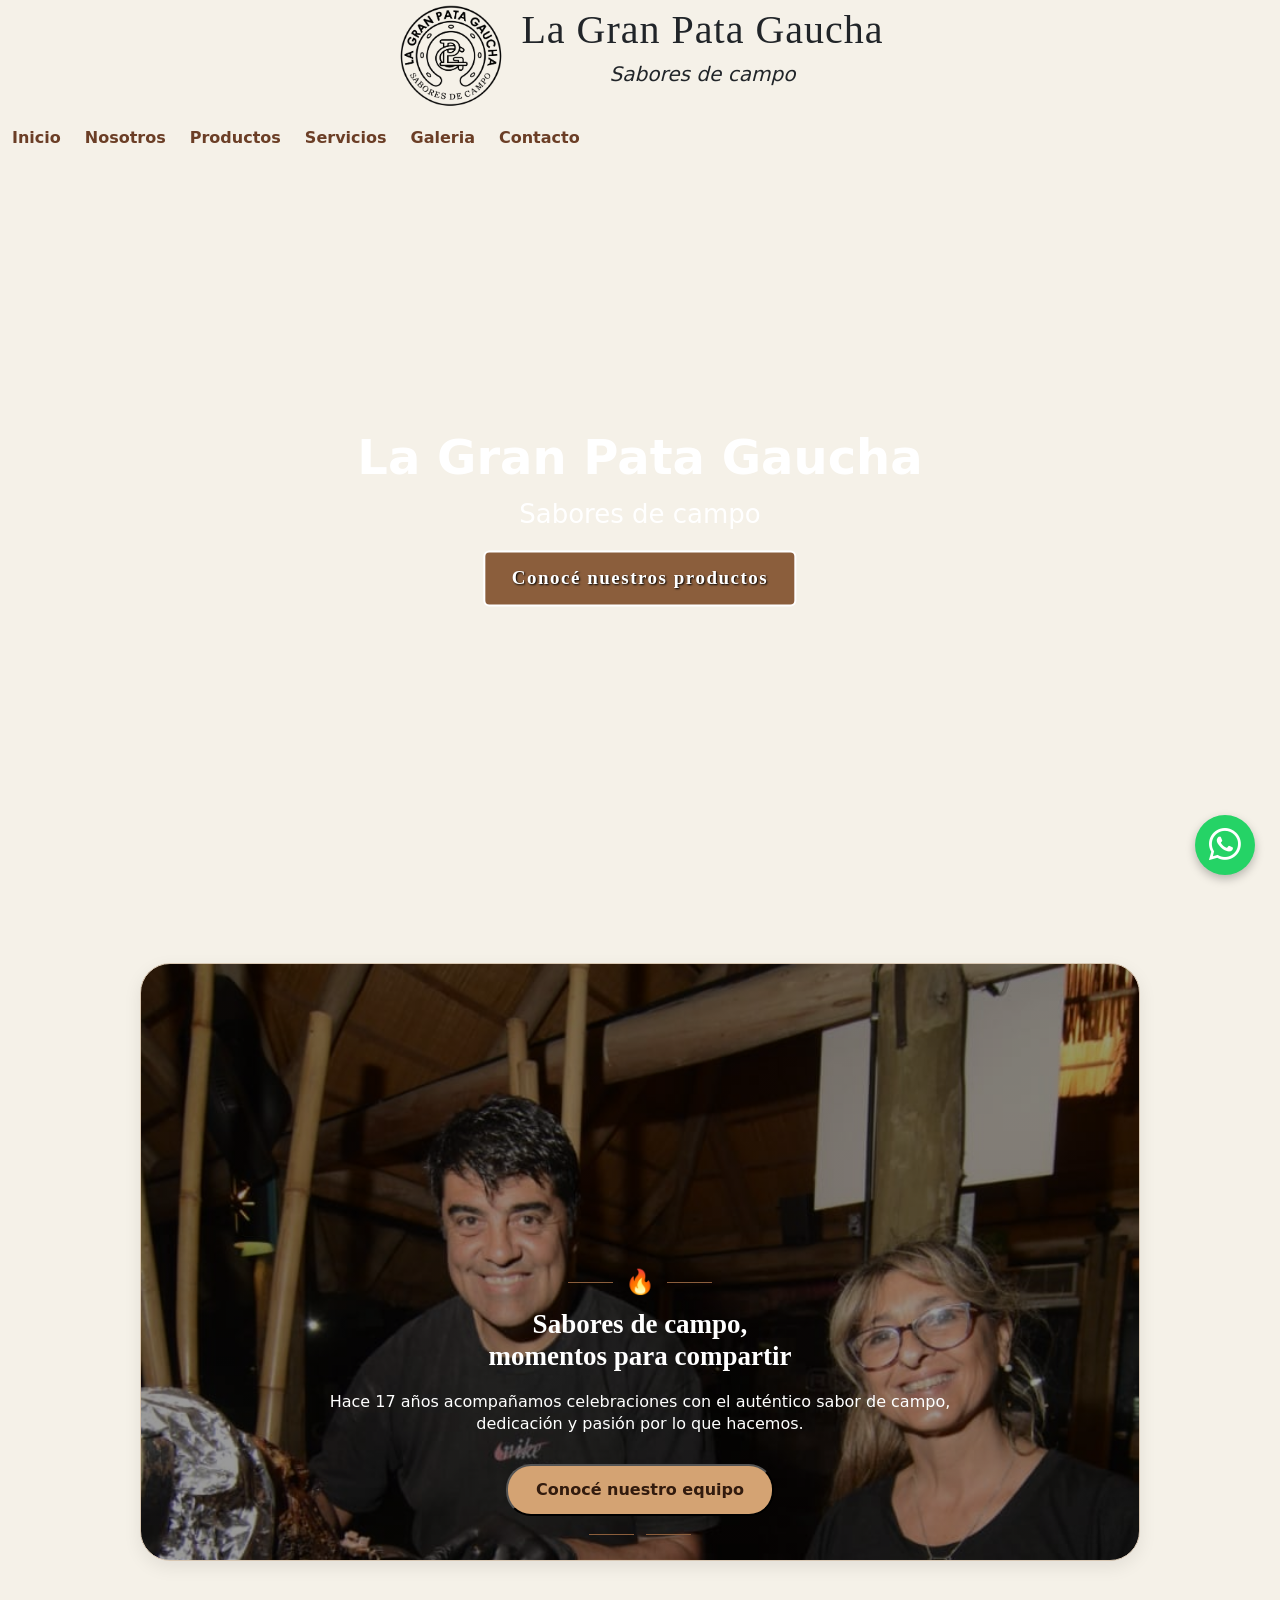
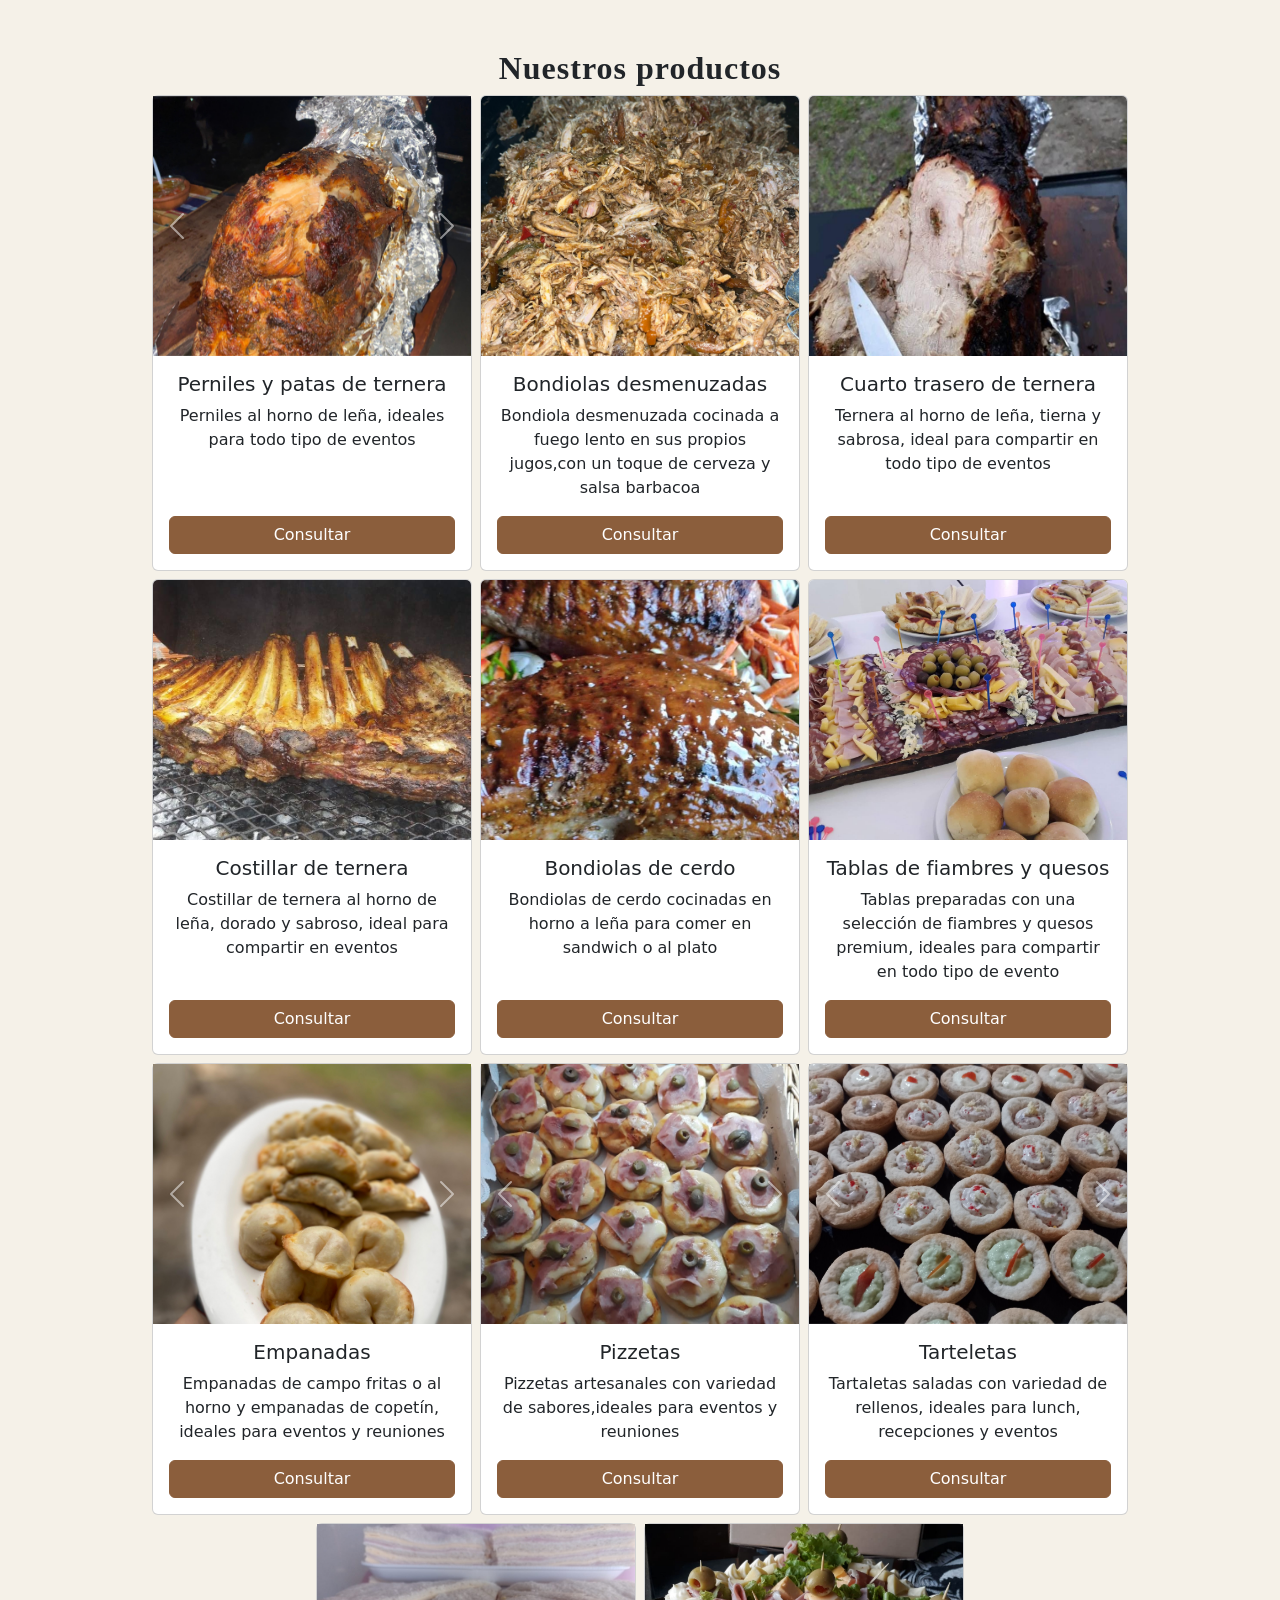
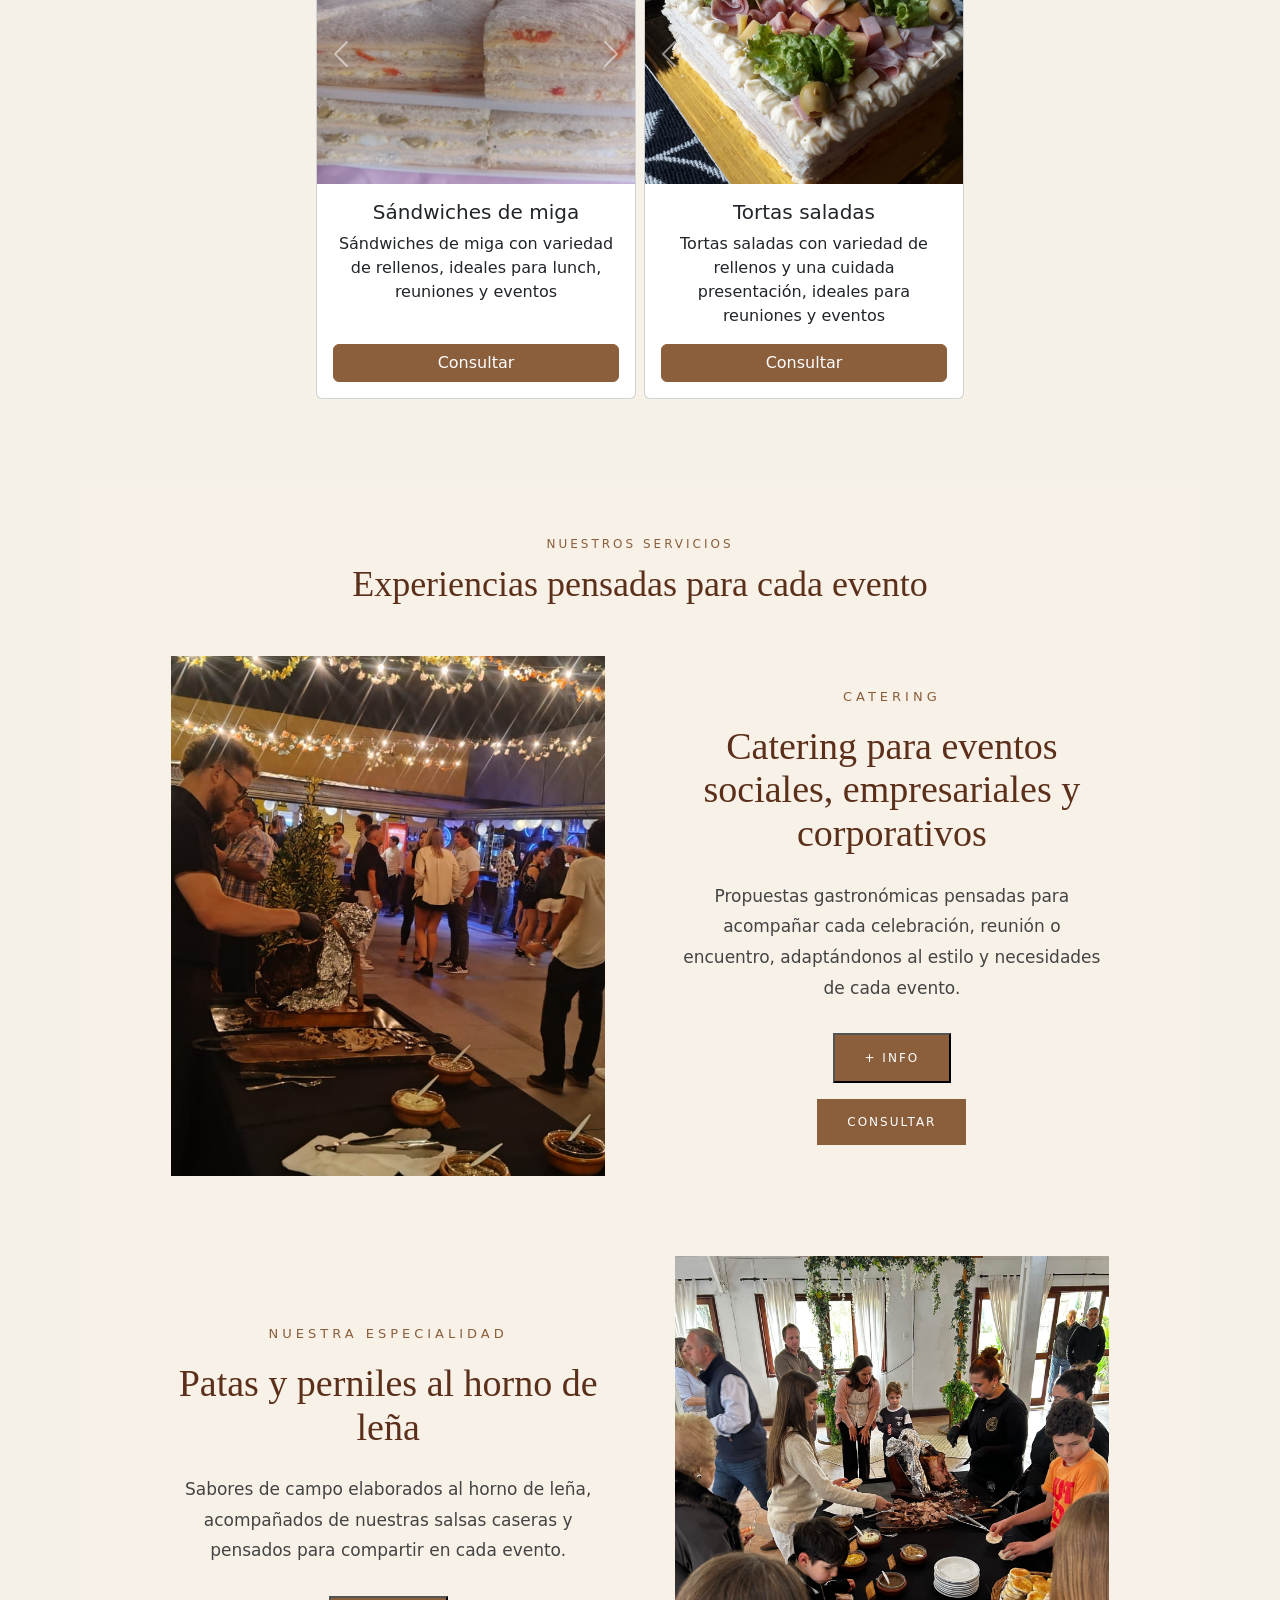
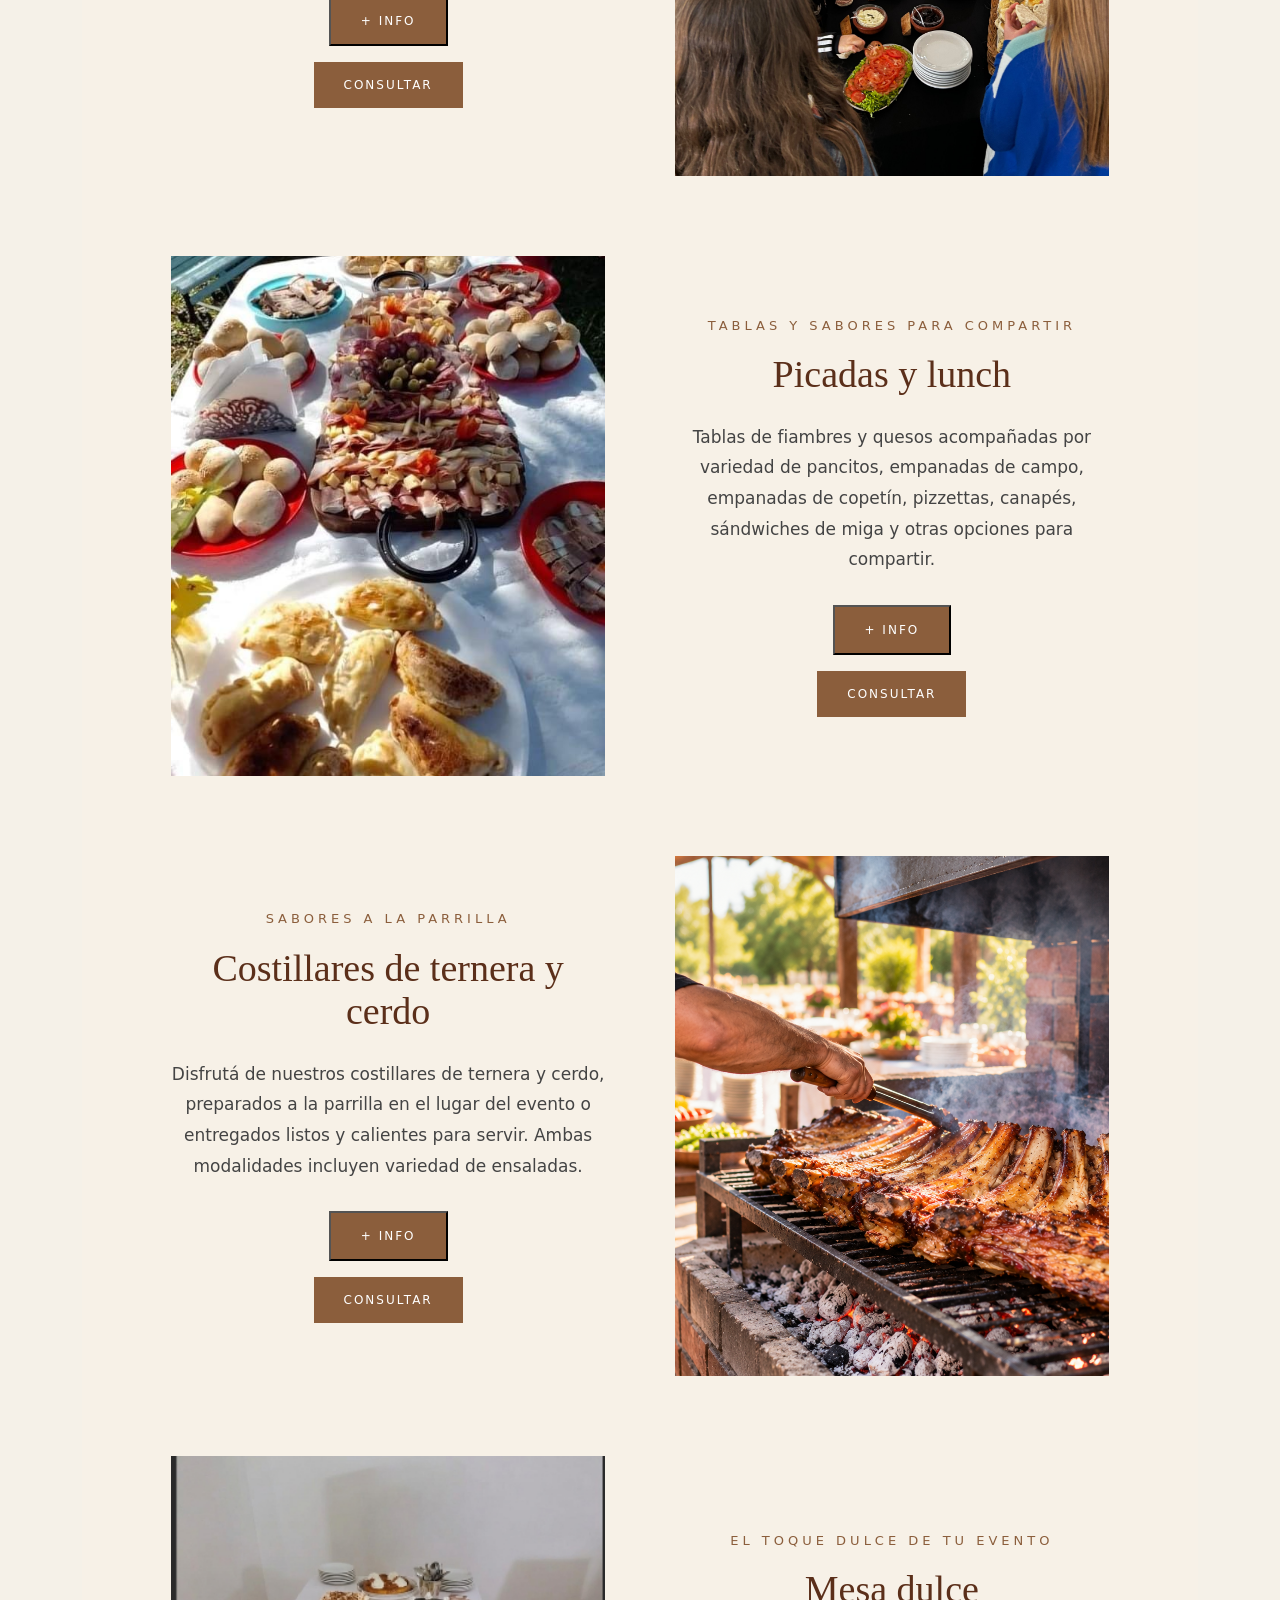
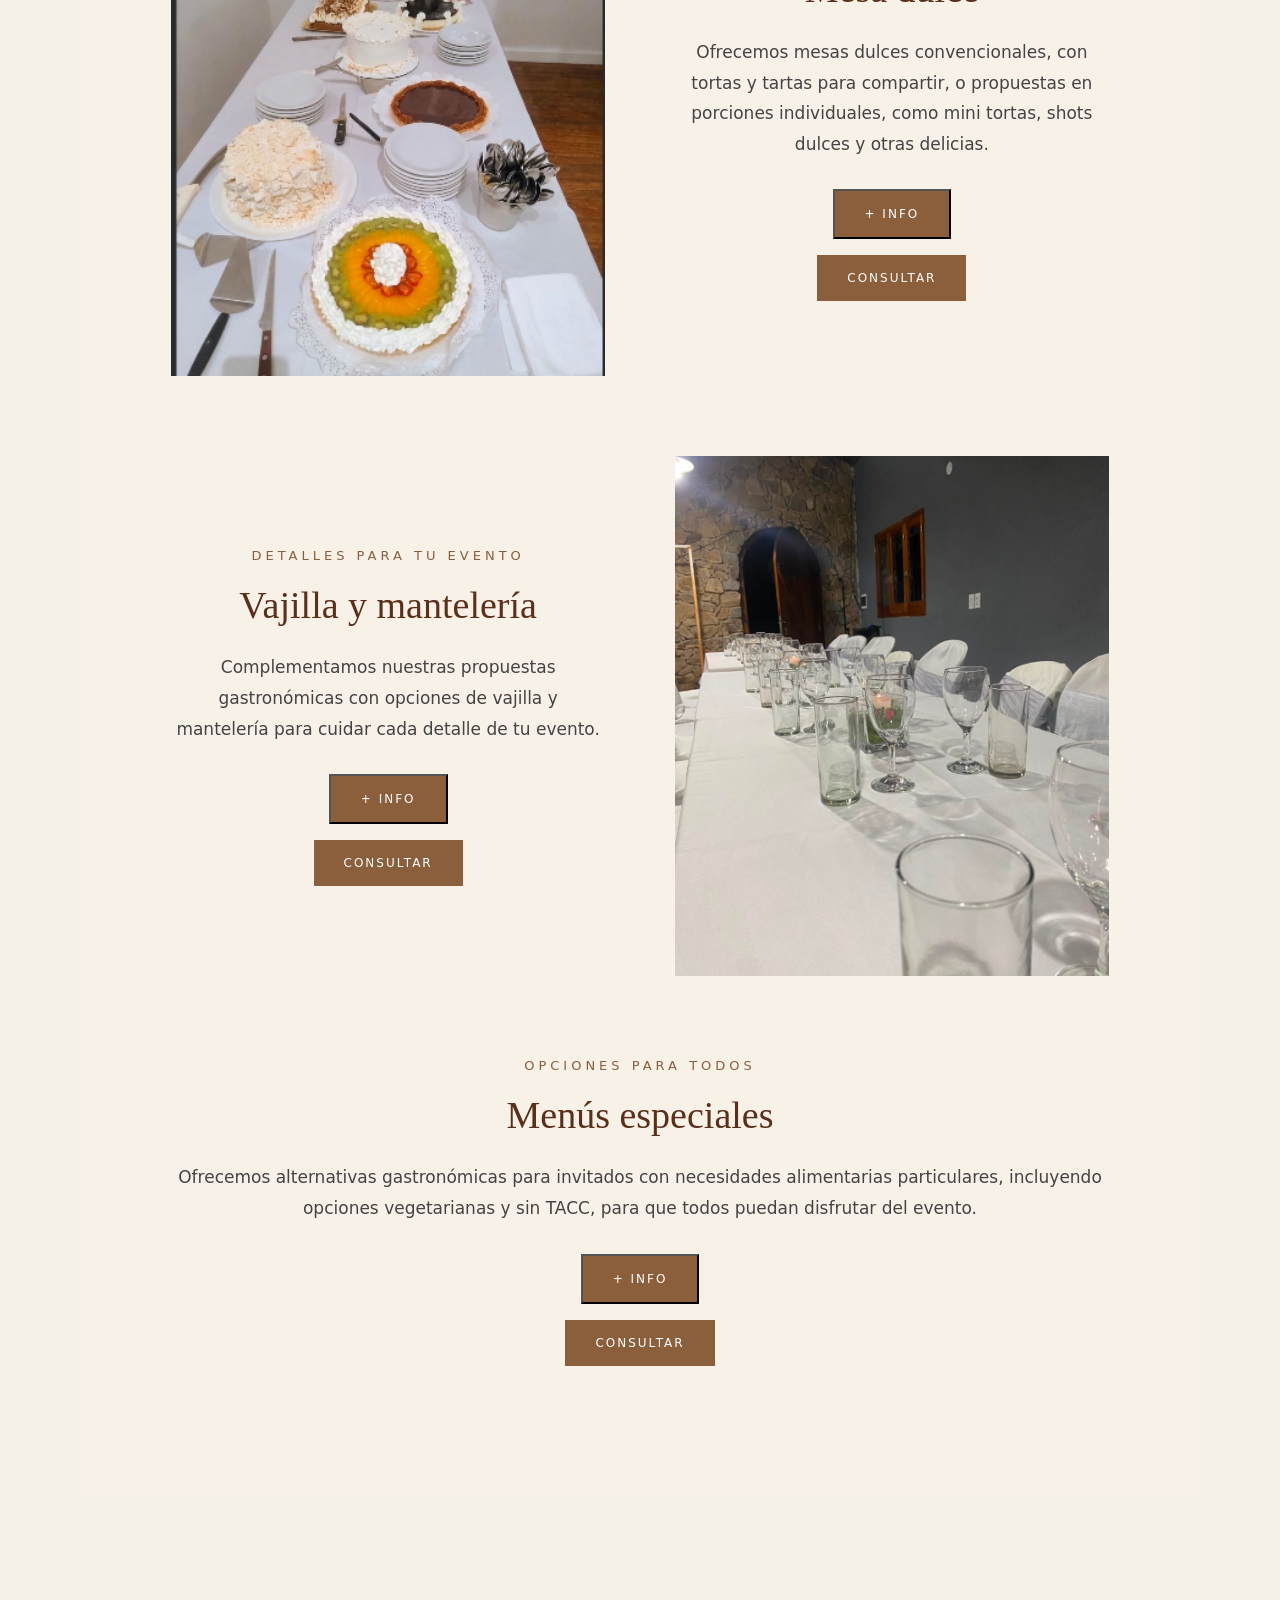
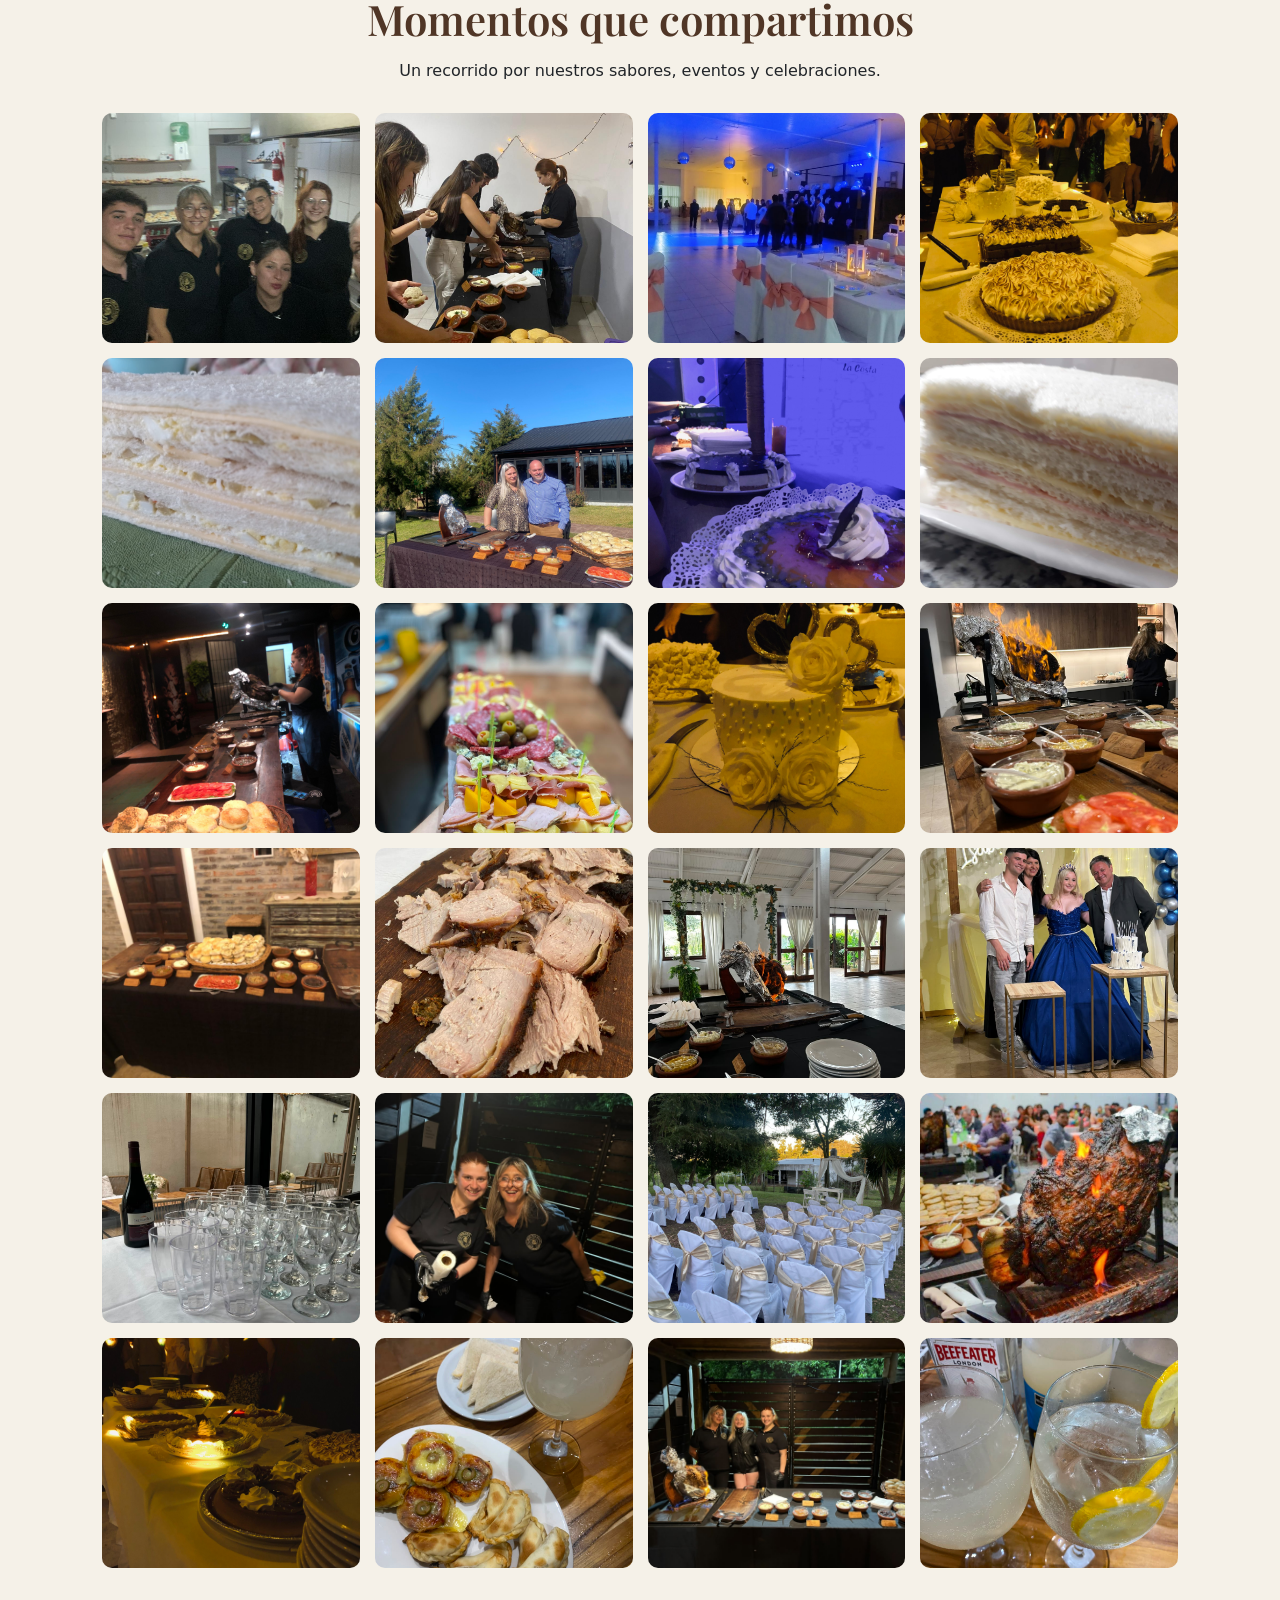
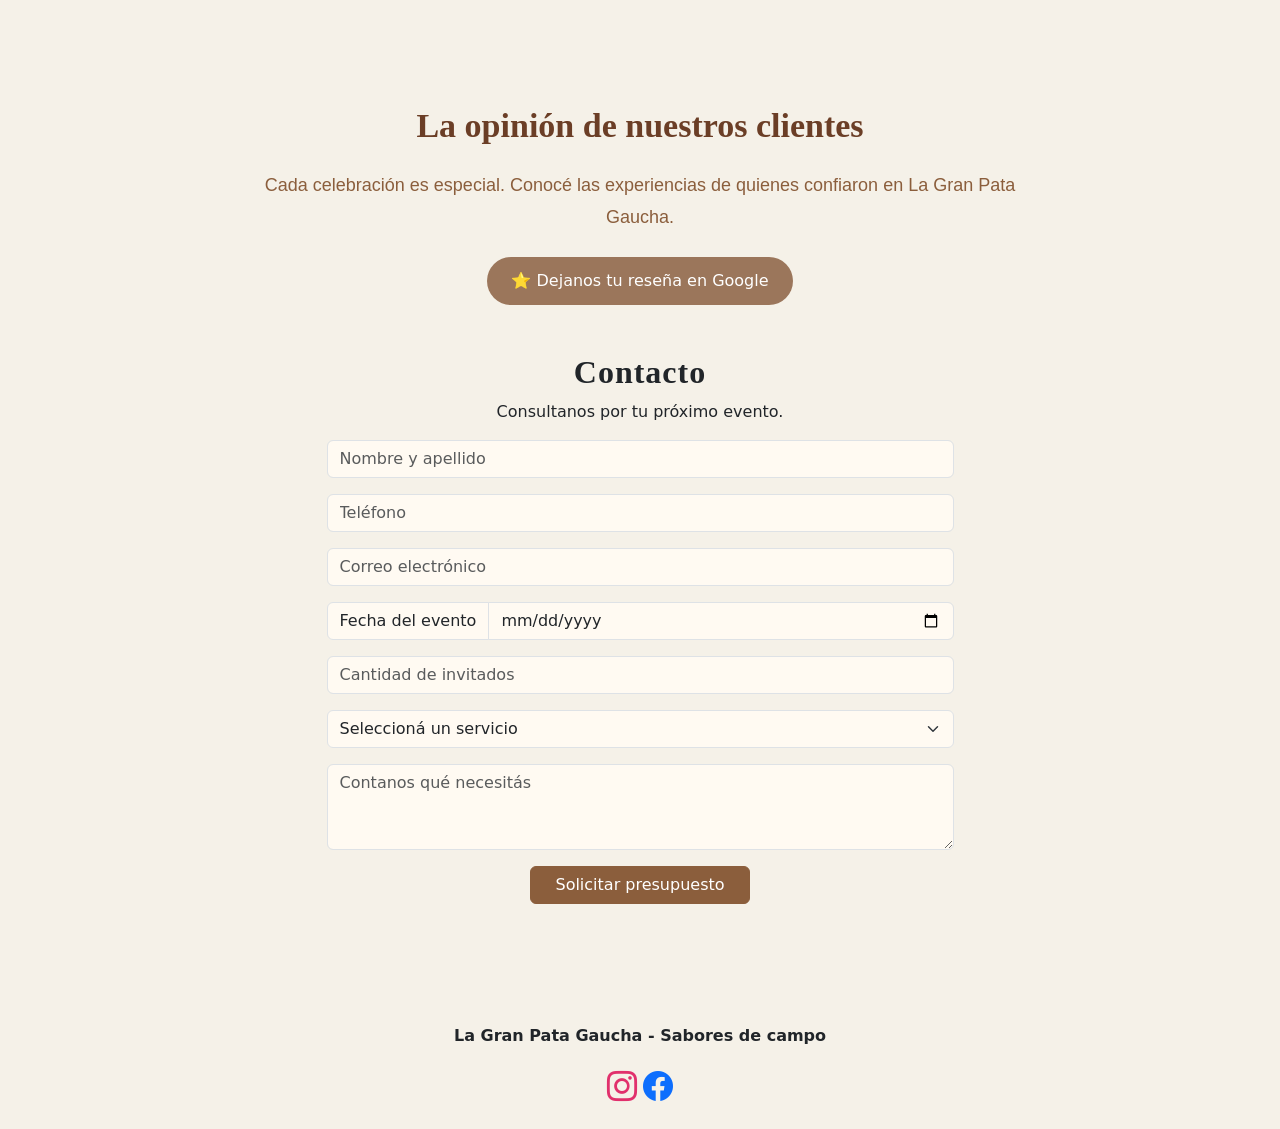
<file: index.html>
<!DOCTYPE html>
<html lang="es">

<head>
    <meta charset="UTF-8">
    <meta name="viewport" content="width=device-width, initial-scale=1.0">

    <title>La Gran Pata Gaucha</title>
    <link rel="icon" type="image/png" href="img/logo-lgpg.png">
    <link href="https://cdn.jsdelivr.net/npm/bootstrap@5.3.8/dist/css/bootstrap.min.css" rel="stylesheet">
    <!-- Librería de íconos para redes sociales -->
     <link rel="stylesheet" href="https://cdn.jsdelivr.net/npm/bootstrap-icons@1.13.1/font/bootstrap-icons.min.css">
    <link rel="stylesheet" href="style.css" >
    
<!-- Tipografía para el título de la galería -->
<link href="https://fonts.googleapis.com/css2?family=Playfair+Display:wght@500;600;700&display=swap" rel="stylesheet">

</head>

<body>
<!-- ENCABEZADO Y MENÚ DE NAVEGACIÓN -->
    <header>

    <div class="marca">
        <img src="img/logo-lgpg.png" alt="Logo La Gran Pata Gaucha" class="logo">

        <div class="marca-texto">
            <h1>La Gran Pata Gaucha</h1>
            <p>Sabores de campo</p>
        </div>
    </div>

        <nav class="navbar navbar-expand-md">
          <button class="navbar-toggler" type="button"
        data-bs-toggle="collapse"
        data-bs-target="#menuPrincipal"
        aria-controls="menuPrincipal"
        aria-expanded="false"
        aria-label="Abrir menú">
    <span class="navbar-toggler-icon"></span>
</button>
<div class="collapse navbar-collapse" id="menuPrincipal">
            <a href="#inicio">Inicio</a>
            <a href="#nosotros">Nosotros</a>
            <a href="#productos">Productos</a>
            <a href="#servicios">Servicios</a>
            <a href="#galeria">Galeria</a>
            <a href="#contacto">Contacto</a>
            </div>
        </nav>
    </header>
    <!-- PORTADA PRINCIPAL CON VIDEO -->
    <section class="hero">
    <video autoplay muted loop playsinline>
        <source src="img/video-portada.mp4" type="video/mp4">
    </video>
    <div class="hero-texto">
    <h2>La Gran Pata Gaucha</h2>
    <p>Sabores de campo</p>
    <a href="#productos" class="btn btn-light">Conocé nuestros productos</a>
</div>
</section>

    <main class="container">

     

       
<!-- SECCIÓN NOSOTROS -->
        <section id="nosotros" class="presentacion">
          <div class="icono-fuego">🔥</div>
    <h2 class="titulo-presentacion">
    Sabores de campo,<br>
    momentos para compartir
</h2>
 

<!-- Presentación breve del emprendimiento -->
<p>
    Hace 17 años acompañamos celebraciones con el auténtico
    sabor de campo, dedicación y pasión por lo que hacemos.
</p>


<!-- Botón para mostrar u ocultar la historia y las fotos del equipo -->
<button type="button" class="btn-equipo"
        aria-controls="carrusel-equipo"
        aria-expanded="false"
        onclick="
          const seccion = document.getElementById('carrusel-equipo');
          const abierto = getComputedStyle(seccion).display !== 'none';
          seccion.style.display = abierto ? 'none' : 'block';
          this.setAttribute('aria-expanded', String(!abierto));
        ">
  Conocé nuestro equipo
</button>

    <div class="adorno-inferior"></div>
</section>

<!-- SECCIÓN DEL CARRUSEL DEL EQUIPO -->
<section id="carrusel-equipo" class="seccion-equipo">


 <!-- Presentación de la historia y trayectoria del emprendimiento -->
<h2>Nuestra historia</h2>

<p>
  Desde hace 17 años acompañamos celebraciones y encuentros
  con el auténtico sabor de campo.
  Nos especializamos en patas y perniles al horno de leña,
  elaborados con dedicación y acompañados de nuestras salsas caseras.
</p>

<p>
  Ofrecemos propuestas gastronómicas para eventos sociales,
  empresariales y corporativos, cuidando cada detalle
  para que nuestros clientes disfruten de momentos únicos.
</p>
  <!-- Carrusel de fotografías del equipo -->
<div id="fotos-equipo" class="carousel slide">

  <!-- Contenedor de las diez fotografías -->
  <div class="carousel-inner">

    <div class="carousel-item active">
      <img src="img/galeria/005d1eff-229f-46d8-8531-88bf1c6af94f.jpeg" class="d-block w-100" alt="Equipo de La Gran Pata Gaucha - foto 1">
    </div>

    <div class="carousel-item">
      <img src="img/galeria/482c48f1-3d5e-4866-93b4-200c1d446063.jpeg" class="d-block w-100" alt="Equipo - foto 2">
    </div>

    <div class="carousel-item">
      <img src="img/galeria/614b68d2-f83f-4714-9bb3-be6f33734f76.jpeg" class="d-block w-100" alt="Equipo - foto 3">
    </div>

    <div class="carousel-item">
      <img src="img/galeria/c7963049-7d01-4f34-a682-7ef7d5ffdc37.jpeg" class="d-block w-100" alt="Equipo - foto 4">
    </div>

    <div class="carousel-item">
      <img src="img/galeria/WhatsApp Image 2026-11-04 at 01.30.22 (2).jpeg" class="d-block w-100" alt="Equipo - foto 5">
    </div>

    <div class="carousel-item">
      <img src="img/galeria/0a4aaed6-5814-459d-b85c-959907adba3a.jpeg" class="d-block w-100" alt="Equipo - foto 6">
    </div>

    <div class="carousel-item">
      <img src="img/galeria/1f5c973f-4663-426c-8f94-d7722bf26531.jpeg" class="d-block w-100" alt="Equipo - foto 7">
    </div>

    <div class="carousel-item">
      <img src="img/galeria/6b0fe9c0-3e1f-49bd-bf2f-64dcd9a7407e.jpeg" class="d-block w-100" alt="Equipo - foto 8">
    </div>

    <div class="carousel-item">
      <img src="img/galeria/37f2c7cb-2955-46fc-8178-a963f15b9b6b.jpeg" class="d-block w-100" alt="Equipo - foto 9">
    </div>

<div class="carousel-item">
  <img
    src="img/galeria/e08669ef-f9f3-4d49-b8b7-e168b02cd3a4.jpeg"
    class="d-block w-100"
    alt="Equipo de La Gran Pata Gaucha - foto 10">
</div>

  </div>

  <!-- Botón para retroceder -->
  <button class="carousel-control-prev" type="button"
          data-bs-target="#fotos-equipo" data-bs-slide="prev">
    <span class="carousel-control-prev-icon" aria-hidden="true"></span>
    <span class="visually-hidden">Anterior</span>
  </button>

  <!-- Botón para avanzar -->
  <button class="carousel-control-next" type="button"
          data-bs-target="#fotos-equipo" data-bs-slide="next">
    <span class="carousel-control-next-icon" aria-hidden="true"></span>
    <span class="visually-hidden">Siguiente</span>
  </button>

</div>

</section>

<!-- SECCIÓN PRODUCTOS -->
     <section id="productos" class="py-5">
           <h2>Nuestros productos</h2>
           <div id="contenedor-productos" class="d-flex justify-content-center gap-2 flex-wrap">
           </div>
    </section>

        <!-- ===== SECCIÓN SERVICIOS ===== -->
<section id="servicios" class="py-5">

    <div class="text-center mb-5">
        <p class="subtitulo-servicios">NUESTROS SERVICIOS</p>
        <h2>Experiencias pensadas para cada evento</h2>
    </div>
     <!-- Aquí JavaScript mostrará los servicios -->
<div id="contenedor-servicios"></div>

</section>
<!-- ===== FIN SECCIÓN SERVICIOS ===== -->

<!-- SECCIÓN GALERÍA -->
<section id="galeria" class="galeria">
    <h2>Momentos que compartimos</h2>
    <p>Un recorrido por nuestros sabores, eventos y celebraciones.</p>

    <div id="contenedor-galeria"></div>
</section>

 <!-- SECCIÓN RESEÑAS DE GOOGLE -->
<section id="resenas-google" class="container text-center my-5">

  <h2>La opinión de nuestros clientes</h2>

  <p>
    Cada celebración es especial.
    Conocé las experiencias de quienes confiaron
    en La Gran Pata Gaucha.
  </p>
  <!-- Calificaciones reales de nuestros clientes en Google -->
<div id="calificaciones-google" class="my-4" >

  <!-- Aquí mostraremos las estrellas y reseñas reales -->
   
<div class="sk-ww-google-reviews" data-embed-id="25731290"></div><script src="https://widgets.sociablekit.com/google-reviews/widget.js" defer></script>

</div>

  <!-- Enlace directo para calificar nuestro servicio en Google -->
  <a
    href="https://g.page/r/CYYk_F6MFo8LEBI/review"
    target="_blank"
    rel="noopener noreferrer"
    class="btn-equipo">
    ⭐ Dejanos tu reseña en Google
  </a>

</section>  

<!-- SECCIÓN CONTACTO -->
        <section id="contacto">
            <h2>Contacto</h2>
            <p>Consultanos por tu próximo evento.</p>
           <form class="container col-md-7 mx-auto" id="formPresupuesto">
  <input type="text" id="nombre" class="form-control mb-3" placeholder="Nombre y apellido" required>
 <input type="tel" id="telefono" class="form-control mb-3"
    placeholder="Teléfono"
    pattern="[+]?[0-9](?: ?[0-9]){7,14}"
    title="Ingresá un número de teléfono válido"
    required>
  <input type="email" id="correo" class="form-control mb-3" placeholder="Correo electrónico" required>
 <div class="input-group mb-3">
  <span class="input-group-text">Fecha del evento</span>
  <input type="date" id="fecha" class="form-control" required>
</div>
<input type="number" id="invitados" class="form-control mb-3" placeholder="Cantidad de invitados" min="1" required>
<select id="servicio" class="form-select mb-3" required>
  <option value="" selected disabled>Seleccioná un servicio</option>
  <option>Catering para eventos</option>
  <option>Patas y perniles</option>
  <option>Picadas y lunch</option>
  <option>Mesa dulce</option>
  <option>Otro</option>
</select>
<textarea id="mensaje" class="form-control mb-3" rows="3" placeholder="Contanos qué necesitás"></textarea>

<button type="submit" class="btn btn-primary px-4 ">
  Solicitar presupuesto
</button>
</form>
        </section>

    </main>
    <!-- PIE DE PÁGINA -->

    <footer>
        <p>La Gran Pata Gaucha - Sabores de campo</p>
        <!-- REDES SOCIALES -->
         <a href="https://www.instagram.com/lagranpatagaucha/"target="_blank"><i class="bi bi-instagram"></i></a>
         <a href="https://www.facebook.com/lagranpatagaucha"target="_blank"><i class="bi bi-facebook"></i></a>
    </footer>
    <!-- Botón flotante de WhatsApp -->
<a href="https://wa.me/543442559269?text=Hola%2C%20quisiera%20hacer%20una%20consulta."
   class="whatsapp-flotante"
   target="_blank"
   rel="noopener noreferrer"
   aria-label="Consultar por WhatsApp">
    <i class="bi bi-whatsapp"></i>
</a>

<script src="https://cdn.jsdelivr.net/npm/bootstrap@5.3.8/dist/js/bootstrap.bundle.min.js"></script>
<script src="productos.js"></script>
<script src="servicios.js"></script>
<script src="formulario.js"></script>

<!-- JavaScript que carga las fotografías de la galería -->
<script src="galeria.js"></script>
</body>
</html>
</file>
<file: style.css>
body{
    background-color: #f5f1e8;
}
header{
    text-align:center;
    padding: 30 px;
}
header h1{
    font-size:40px;
    margin-bottom: 5px;
    font-family: Georgia, "Times New Roman", serif;
letter-spacing: 1px;

}
header p{
    font-size: 20px;
    font-style: italic;
margin-top: 5px;
}
nav {
    margin-top: 8px;
}

nav a {
    text-decoration: none;
    color: #6b3e26;
    margin: 0 12px;
    font-weight: bold;
}

nav a:hover {
    color: #a65f2e;
}
main{
    max-width: 1000px;
    margin: 40px auto;
    padding: 20px;
    

}
section{    
      text-align: center;
      margin-bottom: 40px;
                }

section ul{
    display: inline-block;
    text-align: left;
}
    footer {
    text-align: center;
    padding: 20px;
    font-weight: bold;
}

.card-img-top,
.carousel-item img {
    height: 260px;
    object-fit: cover;
}
.hero {
    width: 100%;
    height:80vh;
    overflow: hidden;
}

.hero video {
    width: 100%;
    height: 100%;
    object-fit: cover;}
    .hero {
    position: relative;
}

.hero-texto {
    position: absolute;
    top: 50%;
    left: 50%;
    transform: translate(-50%, -50%);
    text-align: center;
    color: white;
    z-index: 2;
}

.hero-texto h2 {
    font-size: 48px;
    font-weight: bold;
}

.hero-texto p {
    font-size: 26px;
}
.hero-texto .btn {
    background-color: #8b5e3c;
    color: white;
    border: 2px solid white;
    padding: 12px 26px;
    font-size: 18px;
    font-weight: 700;
    letter-spacing: 1.5px;
    text-shadow: 1px 1px 2px black;
    font-family: Georgia, serif;
font-size: 19px;
font-family: Georgia, serif;
}
.hero-texto .btn:hover {
    background-color: #a66b45;
    color: white;
}
#nosotros p {
    font-size: 21px;
    line-height: 1.6;
    max-width: 750px;
    margin: 15px auto;
}
/* Cards de productos: ancho y organización interna */
#productos .card {
    width: 20rem !important;
    display: flex;
    flex-direction: column;
    align-self: stretch;
}

#productos .card-body {
    display: flex;
    flex-direction: column;
    flex-grow: 1;
}

#productos .card-body .btn {
    margin-top: auto;
}
#productos .btn-primary,
#contacto .btn-primary {
    background-color: #8b5e3c;
    border-color: #8b5e3c;
    color: white;
}

#productos .btn-primary:hover ,
#contacto .btn-primary:hover{
    background-color: #a66a3f;
    border-color: #a66a3f;
    color: white;
}
#productos h2,
#contacto h2 {
    font-family: Georgia, "Times New Roman", serif;
    font-weight: bold;
    letter-spacing: 1px;
}
.logo {
    width: 110px;
    height: auto;
}
.marca {
    display: flex;
    flex-wrap: wrap;
    align-items: center;
    justify-content: center;
    gap: 15px;
}
.titulo-presentacion {
    font-family: Georgia, "Times New Roman", serif;
    font-size: 30px;
    font-weight: 700;
    line-height: 1.05;
    color: #5b2f1a;
}

.titulo-presentacion::before,
.titulo-presentacion::after {
    content: "";
    width: 60px;
    height: 2px;
    background-color: #8b5e3c;
}
/* ===== SECCIÓN NOSOTROS / PRESENTACIÓN ===== */
.presentacion {
    background-color: #f7f1e7;
    border-radius: 30px;
    padding: 35px 50px;
    margin: 25px auto 40px;
    max-width: 1000px;border: 1px solid #d8c7b2;
box-shadow: 0 6px 18px rgba(0, 0, 0, 0.08);
position: relative;
overflow: hidden;

}

/* Ícono de fuego y líneas decorativas superiores */
.icono-fuego {
    font-size: 24px;
    display: flex;
    align-items: center;
    justify-content: center;
    gap: 12px;
    margin-bottom: 8px;
}

.icono-fuego::before,
.icono-fuego::after {
    content: "";
    width: 45px;
    height: 1px;
    background-color: #8b5e3c;
}
/* Adorno decorativo inferior */
.adorno-inferior {
    display: flex;
    align-items: center;
    justify-content: center;
    gap: 12px;
    color: #8b5e3c;
    margin-top: 18px;
    font-size: 16px;
}

.adorno-inferior::before,
.adorno-inferior::after {
    content: "";
    width: 45px;
    height: 1px;
    background-color: #8b5e3c;
}
/* ===== SECCIÓN SERVICIOS ===== */

#servicios {
    padding: 80px 8%;
    background-color: #f7f1e7;
}

/* Encabezado de la sección */
.subtitulo-servicios {
    font-size: 12px;
    letter-spacing: 3px;
    text-transform: uppercase;
    color: #8b5e3c;
    margin-bottom: 10px;
}

#servicios h2 {
    font-family: Georgia, "Times New Roman", serif;
    font-size: 36px;
    color: #5b2f1a;
    margin-top: 10px;
    margin-bottom: 50px;
}


/* Bloque de cada servicio */
.servicio-bloque {
    display: flex;
    align-items: center;
    max-width: 1100px;
    margin: 0 auto 80px;
    gap: 70px;
}

/* Imagen */
.servicio-imagen {
    width: 50%;
}

.servicio-imagen img {
    width: 100%;
    height: 520px;
    object-fit: cover;
    display: block;
}

/* Texto */
.servicio-texto {
    width: 50%;
}

.servicio-etiqueta {
    color: #8b5e3c;
    font-size: 13px;
    letter-spacing: 4px;
    text-transform: uppercase;
    margin-bottom: 18px;
}

.servicio-texto h3 {
    font-family: Georgia, "Times New Roman", serif;
    font-size: 38px;
    line-height: 1.15;
    color: #5b2f1a;
    margin-bottom: 25px;
}

.servicio-texto > p:not(.servicio-etiqueta) {
    font-size: 17px;
    line-height: 1.8;
    color: #444;
    margin-bottom: 30px;
}

/* Botón */
.btn-servicio {
    display: inline-block;
    padding: 14px 30px;
    background-color: #8b5e3c;
    color: white;
    text-decoration: none;
    text-transform: uppercase;
    letter-spacing: 2px;
    font-size: 12px;
    transition: 0.3s;
}

.btn-servicio:hover {
    background-color: #5b2f1a;
    color: white;
}

/* Alterna la posición de imagen y texto en los servicios */
.servicio-invertido {
    flex-direction: row-reverse;
}
/* Adaptación para celular */
@media (max-width: 768px) {
    .servicio-bloque {
        flex-direction: column;
        gap: 30px;
    }

    .servicio-imagen,
    .servicio-texto {
        width: 100%;
    }

    .servicio-imagen img {
        height: auto;
    }

    #servicios h2 {
        font-size: 32px;
    }

    .servicio-texto h3 {
        font-size: 26px;
    }
    header h1 {
    font-size: 28px;
    overflow-wrap: anywhere;
}
}
/* Íconos de redes sociales */
.bi-instagram{
    font-size: 30px;
     color:#E1306C;
}
.bi-facebook{
    font-size: 30px; 
}
/* Campos del formulario de contacto */
#contacto .form-control,
#contacto .form-select,
#contacto .input-group-text {
    background-color: #fffaf2;
}
/* Menú de navegación en celulares */
@media (max-width: 767px) {
    .navbar {
        justify-content: center;
    }
}
/* ===== BOTÓN FLOTANTE DE WHATSAPP ===== */
.whatsapp-flotante {
    position: fixed;
    bottom: 25px;
    right: 25px;
    width: 60px;
    height: 60px;
    background-color: #25D366;
    color: white;
    border-radius: 50%;
    display: flex;
    justify-content: center;
    align-items: center;
    font-size: 32px;
    text-decoration: none;
    z-index: 1000;
    box-shadow: 0 4px 10px rgba(0, 0, 0, 0.25);
}

/* Efecto al pasar el mouse */
.whatsapp-flotante:hover {
    background-color: #1ebe5d;
    color: white;
}


/* GALERÍA DE FOTOGRAFÍAS */

.galeria {
    padding: 60px 20px;
    text-align: center;
}

#contenedor-galeria {
    display: grid;
    grid-template-columns: repeat(4, 1fr);
    gap: 15px;
    max-width: 1200px;
    margin: 30px auto;
}

.foto-galeria {
    width: 100%;
    height: 230px;
    object-fit: cover;
    border-radius: 10px;
    transition: transform 0.3s ease;
}

.foto-galeria:hover {
    transform: scale(1.03);
}

/* Adaptación para tablets */
@media (max-width: 768px) {
    #contenedor-galeria {
        grid-template-columns: repeat(2, 1fr);
    }
}

/* Adaptación para celulares */
@media (max-width: 480px) {
    #contenedor-galeria {
        grid-template-columns: 1fr;
    }
}


/* Título de la galería */
.galeria h2 {
    font-family: 'Playfair Display', Georgia, serif;
    font-size: 42px;
    font-weight: 600;
    color: #503626;
    margin-bottom: 15px;
}

@media (max-width: 480px) {
    .galeria h2 {
        font-size: 30px;
    }
}

/* VISOR DE FOTOGRAFÍAS AMPLIADAS */

.foto-galeria {
    cursor: pointer;
}

#visor-galeria {
    display: none;
    position: fixed;
    inset: 0;
    background: rgba(0, 0, 0, 0.9);
    z-index: 9999;
    align-items: center;
    justify-content: center;
}

#visor-galeria.activo {
    display: flex;
}

#imagen-ampliada {
    max-width: 85%;
    max-height: 85vh;
    object-fit: contain;
    border-radius: 8px;
}

#visor-galeria button {
    position: absolute;
    background: transparent;
    border: none;
    color: white;
    font-size: 35px;
    cursor: pointer;
    z-index: 10000;
}

#cerrar-galeria {
    top: 15px;
    right: 25px;
}

#anterior-galeria {
    left: 15px;
}

#siguiente-galeria {
    right: 15px;
}

/* SECCIÓN NOSOTROS: fotografía de fondo */
#nosotros {
    background:
        linear-gradient(
            rgba(0, 0, 0, 0.40),
            rgba(0, 0, 0, 0.40)
        ),
        url("equipo-lgpg.jpeg") center 40% / cover no-repeat;

    color: white;
    padding: 65px 35px;
    border-radius: 30px;
}

/* Título y texto sobre la fotografía */
#nosotros .titulo-presentacion,
#nosotros p {
    color: white;
    position: relative;
    z-index: 1;
}

/* Botón para conocer al equipo */
#nosotros .btn-equipo {
    display: inline-block;
    margin-top: 20px;
    padding: 12px 28px;
    background-color: #d4a373;
    color: #321b0e;
    text-decoration: none;
    border-radius: 25px;
    font-weight: 600;
    transition: background-color 0.3s ease;
}

#nosotros .btn-equipo:hover {
    background-color: #f1c99e;
}
/* MEJORA DE LA SECCIÓN NOSOTROS */

/* Dejamos espacio arriba para mostrar los rostros */
#nosotros {
    padding: 230px 35px 30px;
    background-position: center 30%;
}

/* Reducimos el tamaño del título */
#nosotros .titulo-presentacion {
    font-size: 28px;
    line-height: 1.2;
}

/* Hacemos el texto más compacto */
#nosotros p {
    font-size: 16px;
    line-height: 1.5;
    max-width: 780px;
    margin: 15px auto;
}

/* Ajuste para celulares */
@media (max-width: 768px) {
    #nosotros {
        padding: 180px 20px 30px;
        background-position: center top;
    }

    #nosotros .titulo-presentacion {
        font-size: 25px;
    }

    #nosotros p {
        font-size: 15px;
    }
}


/* Ajuste de la presentación: rostros despejados */
#nosotros {
    min-height: 570px;
    display: flex;
    flex-direction: column;
    justify-content: flex-end;
    align-items: center;
    padding: 300px 30px 25px;
    background-position: center 25%;
}

/* Título y descripción más compactos */
#nosotros .titulo-presentacion {
    font-size: 27px;
    line-height: 1.2;
    margin-bottom: 10px;
}

#nosotros p {
    font-size: 16px;
    line-height: 1.4;
    max-width: 650px;
    margin: 8px auto;
}

/* Adaptación para celulares */
@media (max-width: 768px) {
    #nosotros {
        min-height: 620px;
        padding: 320px 18px 25px;
        background-position: center top;
    }

    #nosotros .titulo-presentacion {
        font-size: 24px;
    }

    #nosotros p {
        font-size: 15px;
    }
}
/* Ocultar la sección del equipo hasta abrirla desde el botón */
#carrusel-equipo {
    display: none;
}

/* CARRUSEL DE FOTOGRAFÍAS DEL EQUIPO */

#carrusel-equipo {
    padding: 40px 20px;
    text-align: center;
}

/* Tamaño y presentación del carrusel */
#fotos-equipo {
    max-width: 650px;
    margin: 30px auto;
}

/* Flechas del carrusel: marrones, visibles y sin transparencia */
#fotos-equipo .carousel-control-prev,
#fotos-equipo .carousel-control-next {
    width: 45px;
    opacity: 1;
}

#fotos-equipo .carousel-control-prev-icon,
#fotos-equipo .carousel-control-next-icon {
    filter: none;
    background-color: hwb(28 60% 14%);
    border: 2px solid #F5EFE6;
    border-radius: 50%;
    width: 42px;
    height: 42px;
    background-size: 45%;
}
/* Fotografías completas, sin recortes */
#fotos-equipo .carousel-item img {
    width: 100%;
    height: 450px;
    object-fit: contain;
    border-radius: 15px;
}

/* Adaptación a celulares */
@media (max-width: 768px) {
    #fotos-equipo .carousel-item img {
        height: 280px;
    }
}

/* Tipografía de la historia de La Gran Pata Gaucha */
#carrusel-equipo h2,
#resenas-google h2 {
    font-family: Georgia, serif;
    font-size: 34px;
    font-weight: bold;
    margin-bottom: 22px;
    color: #6B3E26;
}

#carrusel-equipo p,
#resenas-google p {
    font-family: Arial, sans-serif;
    font-size: 18px;
    line-height: 1.8;
    max-width: 800px;
    margin: 0 auto 18px;
    color: #8B5E3C; 
}

/* Botón para dejar una reseña */
#resenas-google .btn-equipo {
    display: inline-block;
    background-color: #9B765B;
    color: white;
    padding: 12px 24px;
    border-radius: 25px;
    text-decoration: none;
}
/* Ajuste de márgenes y textos para celulares */
@media (max-width: 768px) {

    #resenas-google,
    #contacto {
        padding-left: 20px;
        padding-right: 20px;
    }

    #resenas-google h2,
    #contacto h2 {
        font-size: 28px;
    }

    #resenas-google p,
    #contacto p {
        font-size: 16px;
        line-height: 1.6;
    }
    /* Ajuste del botón flotante de WhatsApp */
.whatsapp-flotante {
    width: 48px;
    height: 48px;
    font-size: 26px;
    bottom: 15px;
    right: 10px;
}
}
</file>
